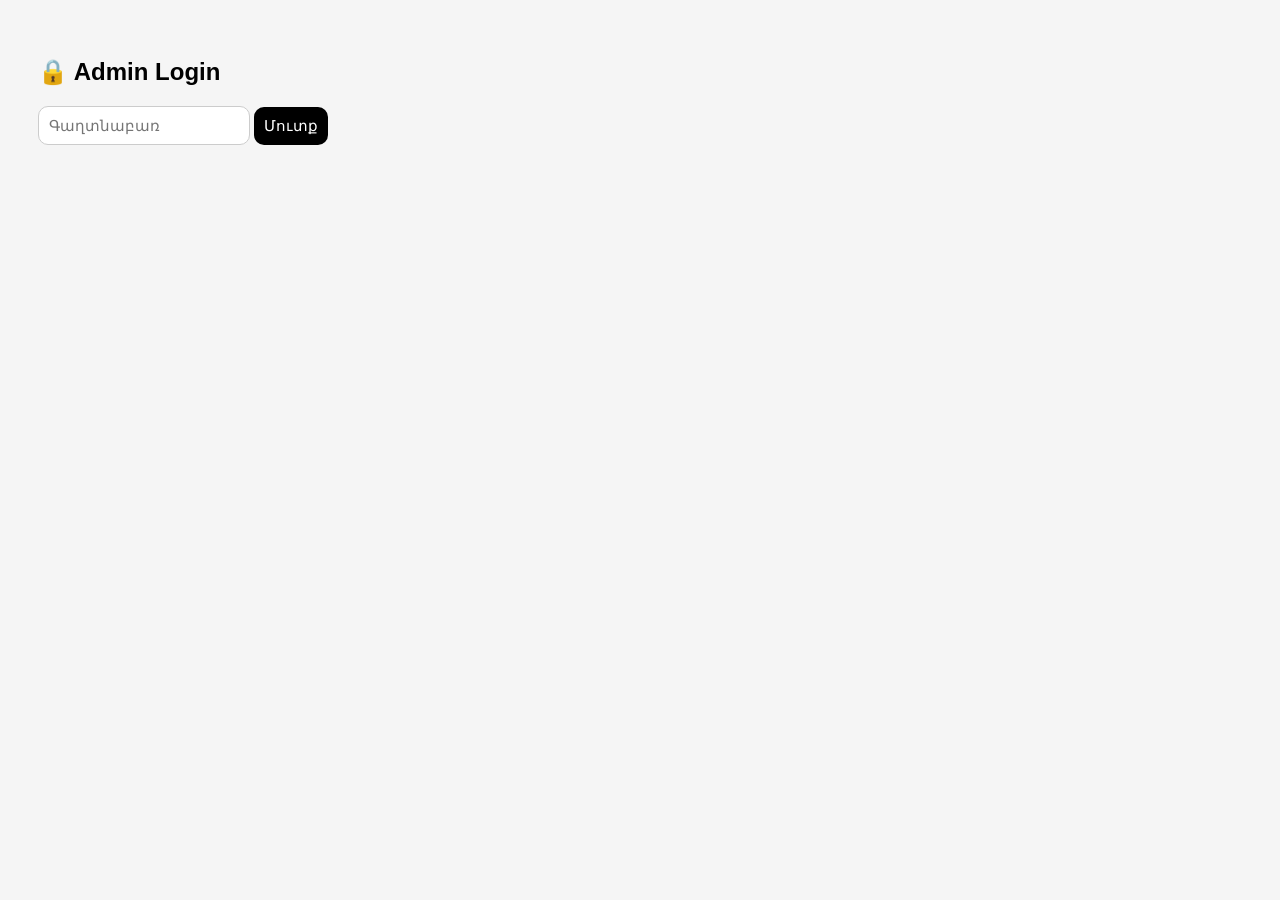
<file: index.html>
<!DOCTYPE html>
<html lang="hy">
<head>
<meta charset="UTF-8"/>
<meta name="viewport" content="width=device-width, initial-scale=1.0"/>
<title>Admin Panel</title>

<style>
body{font-family:Arial;background:#f5f5f5;padding:30px;}
input,select,button{padding:10px;border-radius:10px;border:1px solid #ccc;font-size:15px;}
button{border:none;cursor:pointer;}
#loginBtn,#refreshBtn,#addDateBtn,#addWeekdayBtn{background:black;color:white;margin-bottom:15px;}
table{width:100%;border-collapse:collapse;background:white;border-radius:12px;overflow:hidden;box-shadow:0 0 10px rgba(0,0,0,0.15);}
th,td{padding:12px;border-bottom:1px solid #ddd;text-align:left;}
th{background:black;color:white;}
tr:hover{background:#f0f0f0;}
.deleteBtn{background:rgb(255, 0, 89);color:rgb(245, 242, 242);border-radius:8px;padding:8px 12px;}
#adminPanel{display:none;margin-top:20px;}
#statusMsg{margin-top:10px;font-size:14px;}

.box{
    background:white;
    padding:20px;
    border-radius:15px;
    margin-bottom:20px;
    box-shadow:0 0 10px rgba(0,0,0,0.1);
}

.closed-item{
    display:flex;
    justify-content:space-between;
    align-items:center;
    background:#eee;
    padding:10px;
    border-radius:10px;
    margin-top:10px;
}
.removeBtn{
    background:red;
    color:white;
    padding:7px 12px;
    border-radius:8px;
}
@media (max-width: 800px){

  body{
    padding:15px;
  }

  h2{
    display: block;
    font-size:20px;
  }

  input,select,button{
    width:300px;
    font-size:16px;
    box-sizing:border-box;

  }
  button{
    width: 200px;
    margin-top:10px
  }
  

  table{
    width: auto;
    display:block;
    font-size:10px;
  }
 td{
  padding: 8px;
 }
  th{
    width: auto;
    padding: 5px;
  }

  .box{
    width: 350px;
    padding:15px;
  }
   .deleteBtn{
    width: 60px;
 
   }
  .closed-item{
    flex-direction:column;
    align-items:flex-start;
    gap:10px;
  }

  .removeBtn{
 
    width:100%;
  }
}
</style>
</head>

<body>

<h2>🔒 Admin Login</h2>
<input type="password" id="passwordInput" placeholder="Գաղտնաբառ"/>
<button id="loginBtn">Մուտք</button>
<p id="statusMsg"></p>

<div id="adminPanel">

  <div class="box">
    <h2>📋 Պատվերների ցուցակ</h2>
    <button id="refreshBtn">🔄 Թարմացնել</button>

    <table>
      <thead>
        <tr>
          <th>ID</th>
          <th>Անուն</th>
          <th>Հեռախոս</th>
          <th>Օր</th>
          <th>Ժամ</th>
          <th>Գործողություն</th>
        </tr>
      </thead>
      <tbody id="bookingsBody"></tbody>
    </table>
  </div>

  <div class="box">
    <h2>🚫 Չաշխատանքային օրեր</h2>

    <h3>📌 Փակել կոնկրետ ամսաթիվ</h3>
    <input type="date" id="closedDateInput">
    <button id="addDateBtn">➕ Ավելացնել</button>

    <h3>📌 Փակել շաբաթվա օր</h3>
    <select id="weekdaySelect">
      <option value="0">Կիրակի</option>
      <option value="1">Երկուշաբթի</option>
      <option value="2">Երեքշաբթի</option>
      <option value="3">Չորեքշաբթի</option>
      <option value="4">Հինգշաբթի</option>
      <option value="5">Ուրբաթ</option>
      <option value="6">Շաբաթ</option>
    </select>
    <button id="addWeekdayBtn">➕ Ավելացնել</button>

    <h3>📌 Փակ օրերի ցուցակ</h3>
    <div id="closedList"></div>
  </div>

</div>

<script>
const API_URL="/api";

const passwordInput=document.getElementById("passwordInput");
const loginBtn=document.getElementById("loginBtn");
const statusMsg=document.getElementById("statusMsg");

const adminPanel=document.getElementById("adminPanel");
const refreshBtn=document.getElementById("refreshBtn");
const bookingsBody=document.getElementById("bookingsBody");

const closedDateInput=document.getElementById("closedDateInput");
const addDateBtn=document.getElementById("addDateBtn");

const weekdaySelect=document.getElementById("weekdaySelect");
const addWeekdayBtn=document.getElementById("addWeekdayBtn");

const closedList=document.getElementById("closedList");

let adminPassword="";

const weekdayNames={
  0:"Կիրակի",
  1:"Երկուշաբթի",
  2:"Երեքշաբթի",
  3:"Չորեքշաբթի",
  4:"Հինգշաբթի",
  5:"Ուրբաթ",
  6:"Շաբաթ"
};

loginBtn.onclick=async()=>{
  adminPassword=passwordInput.value.trim();
  if(!adminPassword){
    statusMsg.textContent="❗ Մուտքագրեք գաղտնաբառ";
    return;
  }

  const ok=await loadBookings();
  if(ok){
    adminPanel.style.display="block";
    statusMsg.textContent="✅ Մուտքը հաջող է";
    passwordInput.value="";
    loadClosedDays();
  }
};

refreshBtn.onclick=loadBookings;

async function loadBookings(){
  statusMsg.textContent="Բեռնվում է...";
  try{
    const res=await fetch(`${API_URL}/all-bookings`,{
      method:"POST",
      headers:{"Content-Type":"application/json"},
      body:JSON.stringify({password:adminPassword})
    });

    const data=await res.json();

    if(!res.ok){
      statusMsg.textContent="❌ "+data.message;
      return false;
    }

    bookingsBody.innerHTML="";

    if(!data.length){
      bookingsBody.innerHTML=`<tr><td colspan="6">Պատվերներ չկան</td></tr>`;
      statusMsg.textContent="📭 Պատվերներ չկան";
      return true;
    }

    data.sort((a,b)=>new Date(a.date+" "+a.time)-new Date(b.date+" "+b.time));

    data.forEach(b=>{
      const row=document.createElement("tr");
      row.innerHTML=`
        <td>${b.id}</td>
        <td>${b.name}</td>
        <td>${b.phone}</td>
        <td>${b.date}</td>
        <td>${b.time}</td>
        <td><button class="deleteBtn" onclick="deleteBooking (${b.id})">"🗑 Ջնջել"</button></td>
      `;
      bookingsBody.appendChild(row);
    });

    statusMsg.textContent=`✅ Բեռնվեց (${data.length} պատվեր)`;
    return true;

  }catch(err){
    statusMsg.textContent="❌ Սերվերի սխալ";
    return false;
  }
}

window.deleteBooking = async function(id){
  if(!confirm("Վստա՞հ եք, որ ուզում եք ջնջել պատվերը")) return;

  try{
    const res=await fetch(`${API_URL}/delete-booking`,{
      method:"POST",
      headers:{"Content-Type":"application/json"},
      body:JSON.stringify({password:adminPassword,id})
    });

    const data=await res.json();

    if(!res.ok){
      alert("❌ "+data.message);
      return;
    }

    alert("✅ Պատվերը ջնջվեց");
    loadBookings();

  }catch(err){
    alert("❌ Սերվերի սխալ");
  }
};

// -------- CLOSED DAYS --------

async function loadClosedDays(){
  try{
    const res=await fetch(`${API_URL}/closed-days`);
    const data=await res.json();

    closedList.innerHTML="";

    // weekdays
    data.weekdays.forEach(day=>{
      const div=document.createElement("div");
      div.className="closed-item";
      div.innerHTML=`
        <span>📅 Փակ օր (շաբաթվա օր)՝ <b>${weekdayNames[day]}</b></span>
        <button class="removeBtn" onclick="removeClosedDay('weekday', ${day})">✖</button>
      `;
      closedList.appendChild(div);
    });

    // dates
    data.dates.forEach(date=>{
      const div=document.createElement("div");
      div.className="closed-item";
      div.innerHTML=`
        <span>📅 Փակ օր (ամսաթիվ)՝ <b>${date}</b></span>
        <button class="removeBtn" onclick="removeClosedDay('date', '${date}')">✖</button>
      `;
      closedList.appendChild(div);
    });

    if(!data.weekdays.length && !data.dates.length){
      closedList.innerHTML="<p>վոչ աշխատանքային օր</p>";
    }

  }catch(err){
    closedList.innerHTML="<p>❌ Չհաջողվեց բեռնել փակ օրերը</p>";
  }
}

addDateBtn.onclick = async ()=>{
  const date = closedDateInput.value;
  if(!date){alert("Ընտրեք ամսաթիվ"); return;}

  await fetch(`${API_URL}/add-closed-day`,{
    method:"POST",
    headers:{"Content-Type":"application/json"},
    body:JSON.stringify({password:adminPassword,type:"date",value:date})
  });

  closedDateInput.value="";
  loadClosedDays();
};

addWeekdayBtn.onclick = async ()=>{
  const day = parseInt(weekdaySelect.value);

  await fetch(`${API_URL}/add-closed-day`,{
    method:"POST",
    headers:{"Content-Type":"application/json"},
    body:JSON.stringify({password:adminPassword,type:"weekday",value:day})
  });

  loadClosedDays();
};

window.removeClosedDay = async function(type,value){
  await fetch(`${API_URL}/remove-closed-day`,{
    method:"POST",
    headers:{"Content-Type":"application/json"},
    body:JSON.stringify({password:adminPassword,type,value})
  });

  loadClosedDays();
};

setInterval(()=>{
  if(adminPassword){
    loadBookings();
  }
},30000);

</script>

</body>

</html>
</file>
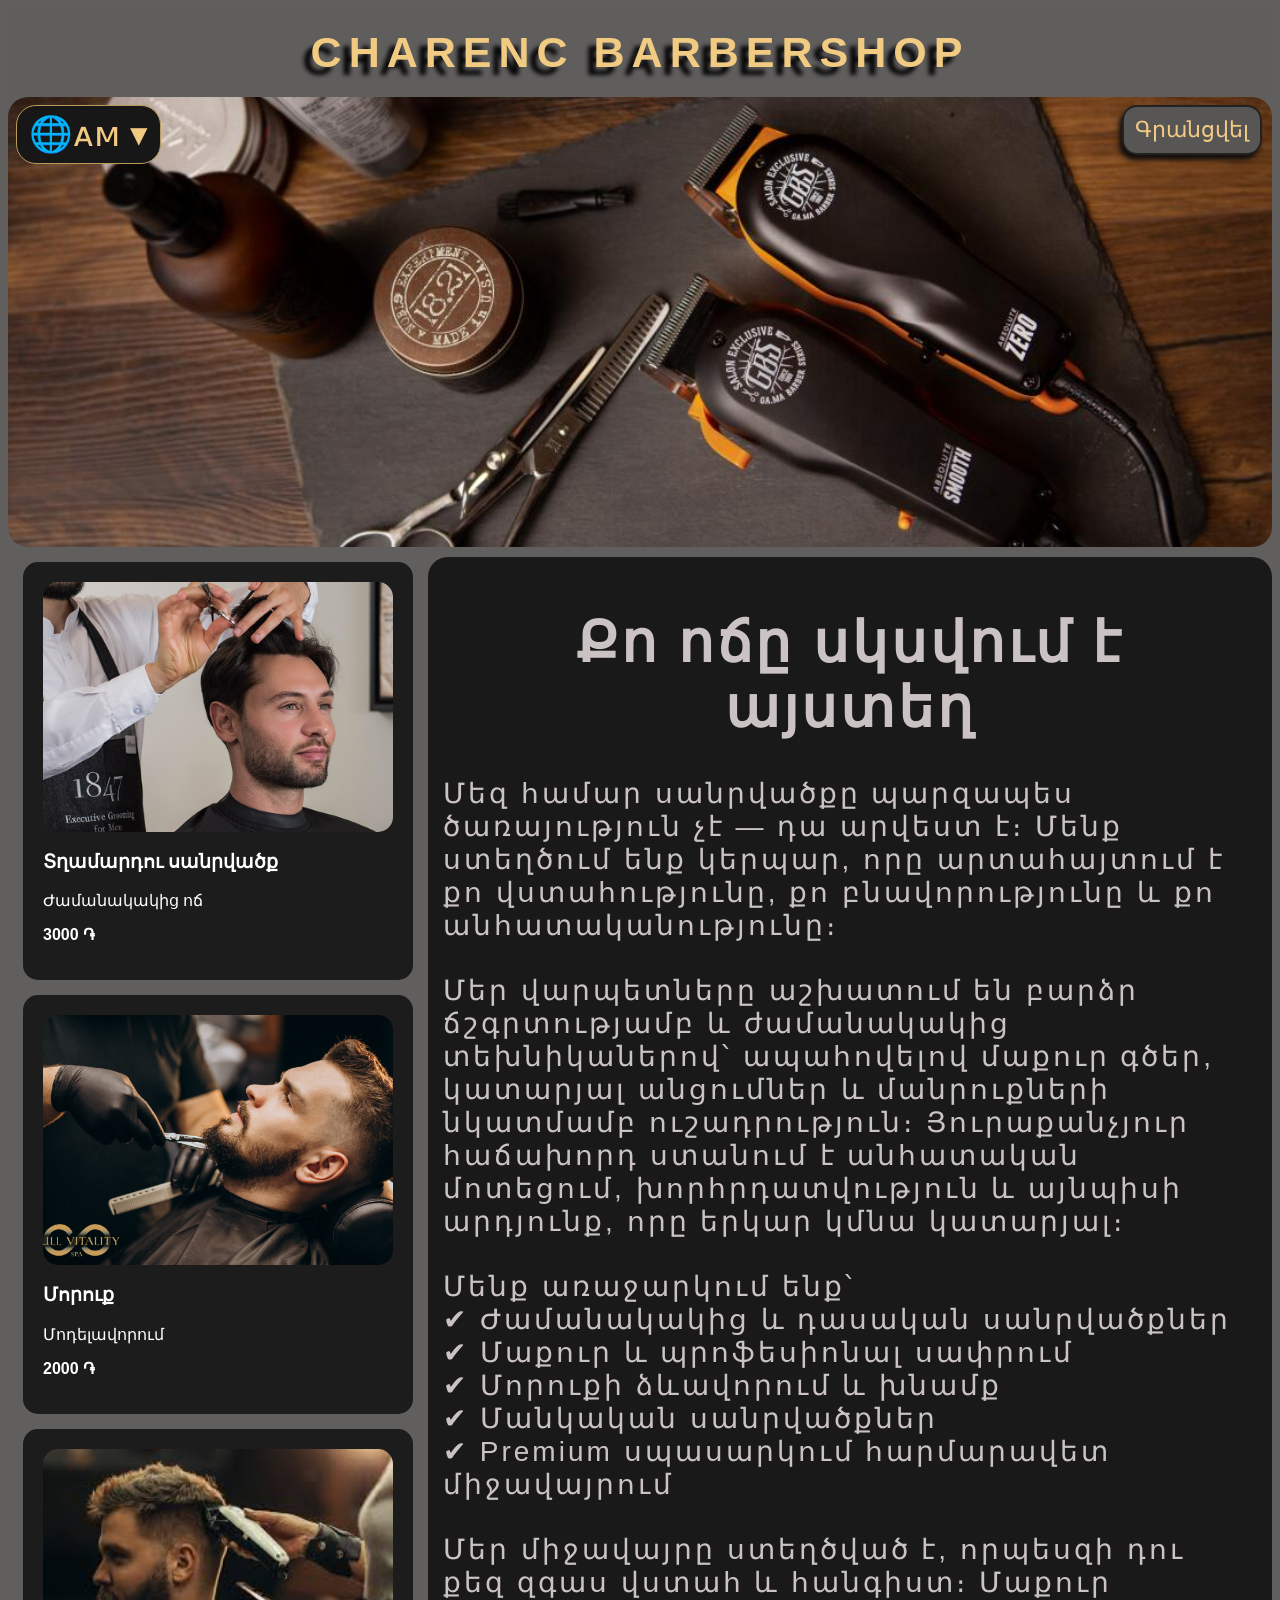
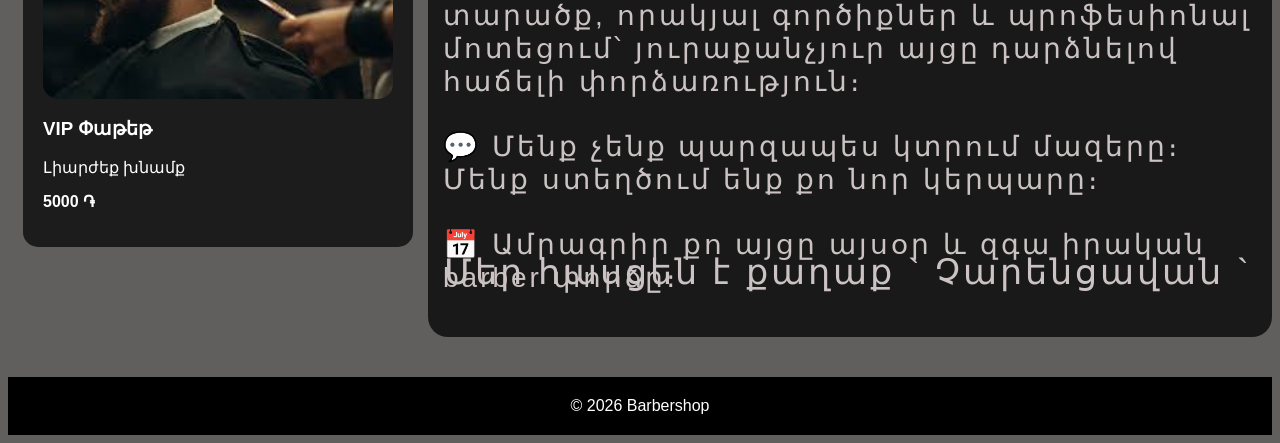
<file: public/index.html>
<!DOCTYPE html>
<html lang="hy">
<head>
<meta charset="UTF-8">
<meta name="viewport" content="width=device-width, initial-scale=1.0">
<title>Barbershop</title>
<link rel="stylesheet" href="tun.css">

</head>

<body>


<header>
    <p class="p" id="p"> CHARENC BARBERSHOP</p>
   
     
  
</header>



<div id="bookingModal">
  <img class="dd" src="public/img/barber.jpeg" alt="">
<label>Անուն</label><input type="text" id="nameInput" placeholder="Անուն"/>
<label>Հեռախոս</label><input type="text" id="phoneInput" placeholder="հեռախոսահամարը՝ 077123456"/>
<label>Օր</label><select id="daySelect"></select>
<label>Ժամ</label><select id="timeSelect"></select>
<div class="modal-buttons">
<button id="confirmBooking">Հաստատել</button>
<button id="closeModal">Փակել</button>
</div>
<p id="statusMsg"></p>
</div>



<div class="hero">

   <details class="language-switch">
  <summary id="languageButton"> Լեզու ▾</summary>
  <div class="language-menu" aria-label="Language">
    <button type="button" onclick="changeLanguage('hy')" data-lang="hy">🌐ᴀᴍ</button>
    <button type="button" onclick="changeLanguage('ru')" data-lang="ru">🌐ʀᴜ</button>
    <button type="button" onclick="changeLanguage('en')" data-lang="en">🌐ᴜꜱ</button>
  </div>
</details><!--📞 +374-77-12-34-56-->

<button id="bookBtn" >Գրանցվել</button>
</div>
<div class="text1">
     <div class="text2">  
        <div class="card">
            <img src="public/img/mens-hair-cut-min.jpg" alt="">
            <h3>Տղամարդու սանրվածք</h3>
            <p>Ժամանակակից ոճ</p>
       <p><strong class="service-price"
   data-amd="3000"
   data-rub="600"
   data-usd="8">3000 ֏</strong></p>
            
        </div>
        
        <div class="card">
            <img src="public/img/Picsart_24-06-06_10-03-38-354-scaled.jpg">
            <h3>Մորուք</h3>
            <p>Մոդելավորում</p>
           <p><strong class="service-price"
   data-amd="2000"
   data-rub="500"
   data-usd="7">2000 ֏</strong></p>
        </div>
        
        <div class="card">
            <img src="public/img/images.jpg">
            <h3>VIP Փաթեթ</h3>
            <p>Լիարժեք խնամք</p>
         <p><strong class="service-price"
   data-amd="5000"
   data-rub="800"
   data-usd="10">5000 ֏</strong></p>
        </div>
     </div>    
        
    <div class="text">
        
           <h1>  Քո ոճը սկսվում է այստեղ</h1>
    <P>
    Մեզ համար սանրվածքը պարզապես ծառայություն չէ — դա արվեստ է։
    Մենք ստեղծում ենք կերպար, որը արտահայտում է քո վստահությունը, քո բնավորությունը և քո անհատականությունը։
    <br>
    Մեր վարպետները աշխատում են բարձր ճշգրտությամբ և ժամանակակից տեխնիկաներով՝ ապահովելով մաքուր գծեր, կատարյալ անցումներ և մանրուքների նկատմամբ ուշադրություն։ Յուրաքանչյուր հաճախորդ ստանում է անհատական մոտեցում, խորհրդատվություն և այնպիսի արդյունք, որը երկար կմնա կատարյալ։
    
    Մենք առաջարկում ենք՝<br>
    ✔ Ժամանակակից և դասական սանրվածքներ<br>
    ✔ Մաքուր և պրոֆեսիոնալ սափրում<br>
    ✔ Մորուքի ձևավորում և խնամք<br>
    ✔ Մանկական սանրվածքներ<br>
    ✔ Premium սպասարկում հարմարավետ միջավայրում<br><br>
    
    Մեր միջավայրը ստեղծված է, որպեսզի դու քեզ զգաս վստահ և հանգիստ։
     Մաքուր տարածք, որակյալ գործիքներ և պրոֆեսիոնալ մոտեցում՝
      յուրաքանչյուր այցը դարձնելով հաճելի փորձառություն։<br><br>
    
    💬 Մենք չենք պարզապես կտրում մազերը։
    Մենք ստեղծում ենք քո նոր կերպարը։<br><br>
    
    📅 Ամրագրիր քո այցը այսօր և զգա իրական barber փորձը։
        </p>
        <div class="hasc">
             Մեր հասցեն է քաղաք ` Չարենցավան `
        </div>
    </div>  
</div> 
<div class="footer">
<footer>
© 2026 Barbershop
</footer>
</div>
<!-- Lightbox -->

<div id="lightbox" onclick="closeImage()">
<img id="lightbox-img">
</div>

<script>

const API_URL = "https://barbershop-9qbq.onrender.com/api";

const bookBtn=document.getElementById("bookBtn");
const modal=document.getElementById("bookingModal");
const closeModal=document.getElementById("closeModal");
const daySelect=document.getElementById("daySelect");
const timeSelect=document.getElementById("timeSelect");
const confirmBooking=document.getElementById("confirmBooking");
const statusMsg=document.getElementById("statusMsg");
const nameInput=document.getElementById("nameInput");
const phoneInput=document.getElementById("phoneInput");

  let closedWeekdays = [];
let closedDates = [];
function showAlert(message, type) {
  statusMsg.textContent = translateDynamicMessage(message);
  statusMsg.className = "alert " + type;
  statusMsg.style.display = "block";

  setTimeout(() => {
    statusMsg.style.display = "none";
  }, 4000);
}
async function loadClosedDays() {
  try {
    const res = await fetch(`${API_URL}/closed-days`);
    const data = await res.json();
    closedWeekdays = data.weekdays || [];
    closedDates = data.dates || [];
  } catch (err) {
    console.error("Closed days error");
  }
}
  
bookBtn.onclick=async()=>{modal.style.display="block";statusMsg.textContent="";loadNextWeekDays();await loadTimesWithAvailability();}
closeModal.onclick=()=>{modal.style.display="none";}
daySelect.onchange=async()=>{await loadTimesWithAvailability();}

async function loadNextWeekDays(){
  await loadClosedDays();

  daySelect.innerHTML="";
  const today=new Date();

  for(let i=0;i<=6;i++){
    let d=new Date();
    d.setDate(today.getDate()+i);

    let value=d.toISOString().split("T")[0];
    let weekday=d.getDay(); // 0-6
    let locale = currentLang === "ru" ? "ru-RU" : currentLang === "en" ? "en-US" : "hy-AM";
    let label=d.toLocaleDateString(locale,{weekday:"long",year:"numeric",month:"long",day:"numeric"});

    let option=document.createElement("option");
    option.value=value;
    option.textContent=label;

    if(closedWeekdays.includes(String(weekday)) || closedDates.includes(value)){
      option.disabled=true;
      option.textContent += " (" + translations[currentLang].closedDay + ")";
    }

    daySelect.appendChild(option);
  }
}

function generateAllSlots(){let slots=[],startHour=10,endHour=23;for(let h=startHour;h<endHour;h++){for(let m=0;m<60;m+=30){slots.push(`${String(h).padStart(2,"0")}:${String(m).padStart(2,"0")}`);}}return slots;}

async function loadTimesWithAvailability(){
timeSelect.innerHTML="";
const selectedDate=daySelect.value;
const allSlots=generateAllSlots();
try{const res=await fetch(`${API_URL}/bookings?date=${selectedDate}`);const bookedTimes=await res.json();
allSlots.forEach(slot=>{const option=document.createElement("option");option.value=slot;if(bookedTimes.includes(slot)){option.textContent=`${slot} (${translations[currentLang].booked})`;option.disabled=true;}else{option.textContent=slot;}timeSelect.appendChild(option);});
 }catch(err){showAlert("❌ Սերվերի խնդիր", "error");}
}

confirmBooking.onclick = async () => {
  const name = nameInput.value.trim();
  const phone = phoneInput.value.trim();
  const date = daySelect.value;
  const time = timeSelect.value;

  if (!name || !phone) {
    showAlert("❌ Լրացրեք բոլոր դաշտերը", "error");
    return;
  }

  showAlert("⏳ Ուղարկվում է...", "success");

  try {
    const res = await fetch(`${API_URL}/book`, {
      method: "POST",
      headers: { "Content-Type": "application/json" },
      body: JSON.stringify({ name, phone, date, time })
    });

    const data = await res.json();

    if (res.ok) {
      statusMsg.textContent = "✅ " + translations[currentLang].bookingSuccess;
      await loadTimesWithAvailability();
    } else {
      showAlert("❌ " + data.message, "error");
    }

  } catch (err) {
    showAlert("❌ Սերվերի խնդիր", "error");
  }
};
</script>



<script>
let currentLang = "hy";
const translations = {
  hy: {
    book:"Գրանցվել", name:"Անուն", phone:"Հեռախոս", phonePlaceholder:"հեռախոսահամարը՝ 077123456",
    day:"Օր", time:"Ժամ", confirm:"Հաստատել", close:"Փակել",
    title:"Քո ոճը սկսվում է այստեղ",
    paragraph:`Մեզ համար սանրվածքը պարզապես ծառայություն չէ — դա արվեստ է։
Մենք ստեղծում ենք կերպար, որը արտահայտում է քո վստահությունը, քո բնավորությունը և քո անհատականությունը։
<br><br>Մեր վարպետները աշխատում են բարձր ճշգրտությամբ և ժամանակակից տեխնիկաներով՝ ապահովելով մաքուր գծեր, կատարյալ անցումներ և մանրուքների նկատմամբ ուշադրություն։ Յուրաքանչյուր հաճախորդ ստանում է անհատական մոտեցում, խորհրդատվություն և այնպիսի արդյունք, որը երկար կմնա կատարյալ։
<br><br>Մենք առաջարկում ենք՝<br>✔ Ժամանակակից և դասական սանրվածքներ<br>✔ Մաքուր և պրոֆեսիոնալ սափրում<br>✔ Մորուքի ձևավորում և խնամք<br>✔ Մանկական սանրվածքներ<br>✔ Premium սպասարկում հարմարավետ միջավայրում<br><br>Մեր միջավայրը ստեղծված է, որպեսզի դու քեզ զգաս վստահ և հանգիստ։ Մաքուր տարածք, որակյալ գործիքներ և պրոֆեսիոնալ մոտեցում՝ յուրաքանչյուր այցը դարձնելով հաճելի փորձառություն։
<br><br>💬 Մենք չենք պարզապես կտրում մազերը։ Մենք ստեղծում ենք քո նոր կերպարը։
<br><br>📅 Ամրագրիր քո այցը այսօր և զգա իրական barber փորձը։`,
    services:["Տղամարդու սանրվածք","Մորուք","VIP Փաթեթ"],
    descriptions:["Ժամանակակից ոճ","Մոդելավորում","Լիարժեք խնամք"],
    address:"Մեր հասցեն է քաղաք ` Չարենցավան `", closedDay:"Ոչ աշխատանքային", booked:"զբաղված է",
    bookingSuccess:"Պատվերը հաջողությամբ ընդունվեց", required:"Լրացրեք բոլոր դաշտերը",
    sending:"Ուղարկվում է...", serverError:"Սերվերի խնդիր"
  },
  ru: {
    book:"Записаться", name:"Имя", phone:"Телефон", phonePlaceholder:"номер телефона: 077123456",
    day:"Дата", time:"Время", confirm:"Подтвердить", close:"Закрыть",
    title:"Твой стиль начинается здесь",
    paragraph:`Для нас стрижка — это не просто услуга, а искусство. Мы создаём образ, который отражает твою уверенность, характер и индивидуальность.
<br><br>Наши мастера работают с высокой точностью и используют современные техники, обеспечивая чистые линии, идеальные переходы и внимание к деталям. Каждый клиент получает индивидуальный подход, консультацию и результат, который долго остаётся безупречным.
<br><br>Мы предлагаем:<br>✔ Современные и классические стрижки<br>✔ Чистое и профессиональное бритьё<br>✔ Моделирование и уход за бородой<br>✔ Детские стрижки<br>✔ Премиальное обслуживание в комфортной обстановке
<br><br>Наша атмосфера создана для того, чтобы ты чувствовал себя уверенно и спокойно. Чистое пространство, качественные инструменты и профессиональный подход превращают каждый визит в приятный опыт.
<br><br>💬 Мы не просто стрижём волосы. Мы создаём твой новый образ.
<br><br>📅 Запишись сегодня и почувствуй настоящий barber-сервис!`,
    services:["Мужская стрижка","Борода","VIP-пакет"],
    descriptions:["Современный стиль","Моделирование бороды","Комплексный уход"],
    address:"Наш адрес: город Чаренцаван", closedDay:"нерабочий день", booked:"занято",
    bookingSuccess:"Запись успешно оформлена", required:"Заполните все поля",
    sending:"Отправка...", serverError:"Проблема с сервером"
  },
  en: {
    book:"Book now", name:"Name", phone:"Phone", phonePlaceholder:"phone number: 077123456",
    day:"Date", time:"Time", confirm:"Confirm", close:"Close",
    title:"Your style starts here",
    paragraph:`For us, a haircut is more than a service — it is an art. We create a look that reflects your confidence, character, and individuality.
<br><br>Our barbers work with precision and modern techniques, creating clean lines, seamless fades, and attention to every detail. Each client receives personal attention, advice, and a result that stays looking great.
<br><br>We offer:<br>✔ Modern and classic haircuts<br>✔ Clean, professional shaving<br>✔ Beard styling and care<br>✔ Children's haircuts<br>✔ Premium service in a comfortable setting
<br><br>Our space is designed to help you feel confident and relaxed. A clean environment, quality tools, and a professional approach make every visit enjoyable.
<br><br>💬 We don't just cut hair. We create your new look.
<br><br>📅 Book your visit today and experience a true barber service!`,
    services:["Men's haircut","Beard","VIP Package "],
    descriptions:["Modern style","Beard styling","Complete grooming",],
    address:"Our address: Charentsavan", closedDay:"non-working day", booked:"booked",
    bookingSuccess:"Your booking was successful", required:"Please fill in all fields",
    sending:"Sending...", serverError:"Server problem"
  }
};
function changeCurrency(lang) {
  const currency = {
    hy: { rate: "amd", symbol: "֏" },
    ru: { rate: "rub", symbol: "₽" },
    en: { rate: "usd", symbol: "$" }
  };

  document.querySelectorAll(".service-price").forEach(price => {
    const amount = price.dataset[currency[lang].rate];
    price.textContent = amount + " " + currency[lang].symbol;
  });
}

function translateDynamicMessage(message) {
  if (currentLang === "hy") return message;
  const t = translations[currentLang];
  const map = {
    "❌ Լրացրեք բոլոր դաշտերը":"❌ " + t.required,
    "⏳ Ուղարկվում է...":"⏳ " + t.sending,
    "❌ Սերվերի խնդիր":"❌ " + t.serverError,
    "Բոլոր դաշտերը պարտադիր են":t.required,
    "Այս օրը փակ է":t.closedDay,
    "Ժամը արդեն զբաղված է":t.booked
  };
  for (const [hy, translated] of Object.entries(map)) {
    if (message.includes(hy)) message = message.replace(hy, translated);
  }
  return message;
}

function changeLanguage(lang) {
  if (!translations[lang]) return;
 currentLang = lang;
const t = translations[lang];

changeCurrency(lang);
  document.getElementById("bookBtn").textContent = t.book;
  document.getElementById("confirmBooking").textContent = t.confirm;
  document.getElementById("closeModal").textContent = t.close;
  const labels = document.querySelectorAll("#bookingModal label");
  [t.name, t.phone, t.day, t.time].forEach((text, i) => { if (labels[i]) labels[i].textContent = text; });
  document.getElementById("nameInput").placeholder = t.name;
  document.getElementById("phoneInput").placeholder = t.phonePlaceholder;
  document.querySelector(".text h1").textContent = t.title;
  document.querySelector(".text p").innerHTML = t.paragraph;
  document.querySelectorAll(".text2 .card").forEach((card, i) => {
    if (t.services[i]) card.querySelector("h3").textContent = t.services[i];
    const p = card.querySelectorAll("p");
    if (p[0] && t.descriptions[i]) p[0].textContent = t.descriptions[i];
  });
  document.querySelector(".hasc").textContent = t.address;
  const languageNames = { hy: "🌐ᴀᴍ", ru: "🌐ʀᴜ", en: "🌐 ᴜꜱ" };
  document.getElementById("languageButton").textContent = languageNames[lang] + " ▾";
  document.querySelectorAll(".language-menu button").forEach(button => {
    button.classList.toggle("active", button.dataset.lang === lang);
  });
  document.querySelector(".language-switch").open = false;
  if (daySelect.options.length) loadNextWeekDays().then(loadTimesWithAvailability);
}
changeLanguage("hy");
</script>

</body>

</html>
</file>
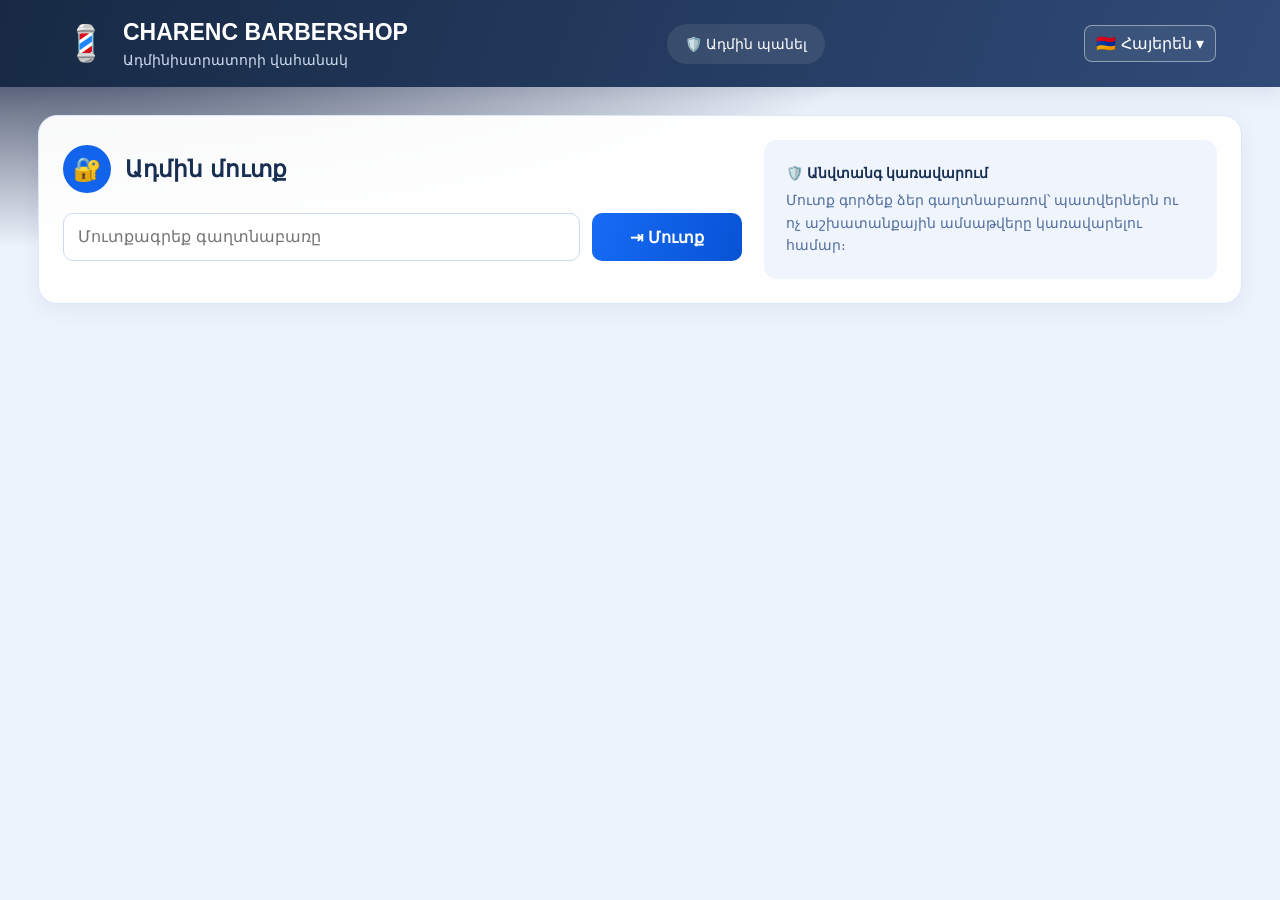
<file: public/admin.html>
<!DOCTYPE html>
<html lang="hy">
<head>
<meta charset="UTF-8">
<meta name="viewport" content="width=device-width, initial-scale=1.0">
<title>CHARENC BARBERSHOP | Admin</title>

<style>
:root {
  --navy: #1d3155;
  --blue: #1264ed;
  --bg: #edf3fc;
  --text: #182e52;
  --muted: #8293b0;
  --red: #f33153;
  --green: #079b78;
}

* { box-sizing: border-box; }
.language-switch { position:relative; display:inline-block; z-index:1000; }
.language-switch summary { list-style:none; cursor:pointer; padding:8px 11px; border:1px solid #ffffff70; border-radius:8px; background:#ffffff12; color:white; font:inherit; white-space:nowrap; }
.language-switch summary::-webkit-details-marker { display:none; }
.language-menu { position:absolute; right:0; top:calc(100% + 4px); min-width:145px; display:flex; flex-direction:column; gap:4px; padding:6px; background:#1d3155; border:1px solid #ffffff70; border-radius:8px; box-shadow:0 6px 18px #0005; }
.language-menu button { cursor:pointer; text-align:left; padding:8px 9px; border:0; border-radius:6px; background:transparent; color:white; font:inherit; white-space:nowrap; }
.language-menu button:hover, .language-menu button.active { background:#fff; color:#1d3155; }

body {
  margin: 0;
  font-family: Arial, sans-serif;
  color: var(--text);
 background: radial-gradient(ellipse at top left,#121c3a 0%,transparent 50%),var(--bg);
 background-repeat: no-repeat;
}

button,input,select { font: inherit; }
button { cursor: pointer; transition: .2s; }
button:hover { filter: brightness(.94); transform: translateY(-1px); }

.topbar {
  background: linear-gradient(110deg,#172944,#304b78);
  color: white;
  padding: 19px 5%;
  display: flex;
  justify-content: space-between;
  align-items: center;
  gap: 15px;
  flex-wrap: wrap;
  box-shadow: 0 5px 20px #1b31531c;
}

.brand { display: flex; align-items: center; gap: 15px; }
.logo { font-size: 35px; }
.brand h1 { font-size: 23px; margin: 0 0 6px; }
.brand p { margin: 0; color: #d1ddf0; font-size: 14px; }

.admin-label {
  background: #ffffff17;
  padding: 12px 18px;
  border-radius: 30px;
  font-size: 14px;
}

.container { width: min(1400px,94%); margin: 28px auto 45px; }

.card {
  background: rgba(255,255,255,.96);
  border: 1px solid #dce7f7;
  border-radius: 19px;
  padding: 24px;
  margin-bottom: 20px;
  box-shadow: 0 5px 22px #203d6810;
}

.section-title {
  display: flex;
  align-items: center;
  gap: 14px;
  margin: 0 0 20px;
  font-size: 23px;
}

.title-icon {
  width: 48px;
  height: 48px;
  display: grid;
  place-items: center;
  flex-shrink: 0;
  border-radius: 50%;
  color: white;
  background: var(--blue);
  font-size: 23px;
}

.login-layout {
  display: grid;
  grid-template-columns: 1.5fr 1fr;
  gap: 22px;
  align-items: center;
}

.login-fields { display: flex; gap: 12px; flex-wrap: wrap; }

input {
  width: 100%;
  min-width: 0;
  padding: 14px;
  border: 1px solid #ccdaef;
  background: white;
  color: var(--text);
  border-radius: 10px;
  outline: none;
}

input:focus {
  border-color: var(--blue);
  box-shadow: 0 0 0 3px #1264ed15;
}

.login-fields input { flex: 1; }

.primary,.green-btn,.danger-btn {
  color: white;
  border: 0;
  padding: 13px 19px;
  border-radius: 10px;
  font-weight: bold;
}

.primary { background: linear-gradient(110deg,#176bf5,#0753d5); }
.login-fields .primary { min-width: 150px; }

.info {
  background: #f0f5fd;
  padding: 22px;
  border-radius: 13px;
  color: #526e9d;
  line-height: 1.6;
  font-size: 14px;
}

.info strong { display: block; margin-bottom: 5px; color: var(--text); }

.status { margin: 12px 0 0; font-size: 14px; overflow-wrap: anywhere; }

.toolbar {
  display: flex;
  justify-content: space-between;
  align-items: center;
  gap: 15px;
  flex-wrap: wrap;
}

.toolbar .section-title { margin-bottom: 0; }
.refresh { display: flex; gap: 8px; align-items: center; }

.table-wrap {
  overflow-x: auto;
  margin-top: 15px;
  border: 1px solid #dbe6f6;
  border-radius: 13px;
}

table {
  width: 100%;
  min-width: 720px;
  border-collapse: collapse;
  background: white;
}

th {
  color: white;
  background: linear-gradient(110deg,#1d3155,#304a75);
  text-align: left;
  font-size: 14px;
  white-space: nowrap;
}

th,td { padding: 15px 13px; border-bottom: 1px solid #e7edf7; }
td { font-size: 14px; }
tbody tr:nth-child(even) { background: #f5f8fd; }
tbody tr:hover { background: #eaf2ff; }

.danger-btn {
  background: var(--red);
  padding: 9px 14px;
  white-space: nowrap;
}

.closed-grid {
  display: grid;
  grid-template-columns: 1fr 1.2fr;
  gap: 20px;
  align-items: stretch;
}

.sub-card { padding: 20px; border-radius: 15px; min-width: 0; }
.date-card { background: #eff9f7; }
.list-card { background: #f5f8fd; border: 1px solid #e0e9f7; }

.sub-title {
  font-size: 17px;
  display: flex;
  align-items: center;
  gap: 10px;
  margin: 0 0 20px;
}

.sub-title span { font-size: 23px; }
.sub-card input { margin-bottom: 12px; }

.green-btn {
  width: 100%;
  margin-top: 3px;
  padding: 14px;
  background: linear-gradient(110deg,#079b78,#08ad83);
}

.closed-item {
  display: flex;
  align-items: center;
  justify-content: space-between;
  gap: 10px;
  background: white;
  border: 1px solid #e3eaf5;
  padding: 12px;
  margin-top: 9px;
  border-radius: 11px;
}

.closed-item strong {
  display: block;
  font-size: 14px;
  overflow-wrap: anywhere;
}

.empty {
  padding: 20px 5px;
  text-align: center;
  color: var(--muted);
  font-size: 14px;
}

#adminPanel { display: none; }

@media (max-width:950px) {
  .login-layout { grid-template-columns: 1fr; }
  .closed-grid { grid-template-columns: 1fr; }
}

@media (max-width:600px) {
  .topbar { padding: 16px 5%; }
  .brand h1 { font-size: 18px; }
  .logo { font-size: 29px; }
  .admin-label { font-size: 12px; padding: 9px 12px; }
  .container { width: 94%; margin-top: 17px; }
  .card { padding: 16px; border-radius: 15px; }
  .section-title { font-size: 19px; gap: 10px; }
  .title-icon { width: 42px; height: 42px; font-size: 20px; }
  .login-fields { flex-direction: column; }
  .login-fields .primary { width: 100%; }
  .toolbar { align-items: flex-start; }
  .refresh,.refresh button { width: 100%; }
  .sub-card { padding: 15px; }
  th,td { padding: 11px 9px; }
}
</style>
</head>

<body>

<header class="topbar">
  <div class="brand">
    <div class="logo">💈</div>
    <div>
      <h1>CHARENC BARBERSHOP</h1>
      <p>Ադմինիստրատորի վահանակ</p>
    </div>
  </div>
  <div class="admin-label">🛡️ Ադմին պանել</div>
  <details class="language-switch">
    <summary id="adminLanguageButton">🌐 Լեզու ▾</summary>
    <div class="language-menu" aria-label="Language">
      <button type="button" onclick="changeAdminLanguage('hy')" data-lang="hy">🇦🇲 Հայերեն</button>
      <button type="button" onclick="changeAdminLanguage('ru')" data-lang="ru">🇷🇺 Русский</button>
      <button type="button" onclick="changeAdminLanguage('en')" data-lang="en">🇬🇧 English</button>
    </div>
  </details>
</header>

<main class="container">

  <section class="card">
    <div class="login-layout">
      <div>
        <h2 class="section-title">
          <span class="title-icon">🔐</span>
          Ադմին մուտք
        </h2>

        <div class="login-fields">
          <input type="password" id="passwordInput"
                 placeholder="Մուտքագրեք գաղտնաբառը"
                 autocomplete="current-password">
          <button class="primary" id="loginBtn">⇥ Մուտք</button>
        </div>
        <p class="status" id="statusMsg" aria-live="polite"></p>
      </div>

      <div class="info">
        <strong>🛡️ Անվտանգ կառավարում</strong>
        Մուտք գործեք ձեր գաղտնաբառով՝ պատվերներն ու ոչ աշխատանքային
        ամսաթվերը կառավարելու համար։
      </div>
    </div>
  </section>

  <div id="adminPanel">

    <section class="card">
      <div class="toolbar">
        <h2 class="section-title">
          <span class="title-icon">▦</span>
          Պատվերների ցուցակ
        </h2>
        <div class="refresh">
          <button class="primary" id="refreshBtn">⟳ Թարմացնել</button>
        </div>
      </div>

      <div class="table-wrap">
        <table>
          <thead>
            <tr>
              <th>ID</th>
              <th>👤 Անուն</th>
              <th>☎ Հեռախոս</th>
              <th>▦ Օր</th>
              <th>◷ Ժամ</th>
              <th>Գործողություն</th>
            </tr>
          </thead>
          <tbody id="bookingsBody">
            <tr><td colspan="6" class="empty">Մուտք գործեք՝ պատվերները տեսնելու համար։</td></tr>
          </tbody>
        </table>
      </div>
      <p class="status" id="bookingStatus" aria-live="polite"></p>
    </section>

    <section class="card">
      <h2 class="section-title">
        <span class="title-icon" style="background:#f33153">⊘</span>
        Ոչ աշխատանքային օրեր
      </h2>

      <div class="closed-grid">

        <div class="sub-card date-card">
          <h3 class="sub-title"><span>🗓️</span> Փակել կոնկրետ ամսաթիվ</h3>
          <input type="date" id="closedDateInput">
          <button class="green-btn" id="addDateBtn">＋ Ավելացնել</button>
        </div>

        <div class="sub-card list-card">
          <h3 class="sub-title"><span>☷</span> Փակ օրերի ցուցակ</h3>
          <div id="closedList">
            <div class="empty">Փակ օրերի ցուցակը կցուցադրվի այստեղ։</div>
          </div>
        </div>

      </div>
      <p class="status" id="closedStatus" aria-live="polite"></p>
    </section>

  </div>
</main>

<script>
const API_URL = "/api";

const passwordInput = document.getElementById("passwordInput");
const loginBtn = document.getElementById("loginBtn");
const statusMsg = document.getElementById("statusMsg");
const adminPanel = document.getElementById("adminPanel");
const refreshBtn = document.getElementById("refreshBtn");
const bookingsBody = document.getElementById("bookingsBody");
const bookingStatus = document.getElementById("bookingStatus");
const closedDateInput = document.getElementById("closedDateInput");
const addDateBtn = document.getElementById("addDateBtn");
const closedList = document.getElementById("closedList");
const closedStatus = document.getElementById("closedStatus");

let adminPassword = "";

function showMessage(element, message, error = false) {
  element.textContent = translateAdminMessage(message);
  element.style.color = error ? "#f33153" : "#079b78";
}

async function readResponse(res) {
  const data = await res.json();
  if (!res.ok) {
    throw new Error(data.message || "Սերվերի սխալ");
  }
  return data;
}

loginBtn.onclick = async () => {
  adminPassword = passwordInput.value.trim();

  if (!adminPassword) {
    showMessage(statusMsg, "❗ Մուտքագրեք գաղտնաբառը։", true);
    return;
  }

  loginBtn.disabled = true;
  showMessage(statusMsg, "Բեռնվում է...");

  try {
    const ok = await loadBookings();

    if (ok) {
      adminPanel.style.display = "block";
      passwordInput.value = "";
      showMessage(statusMsg, "✅ Մուտքը հաջող է։");
      await loadClosedDays();
    }
  } catch (err) {
    showMessage(statusMsg, "❌ " + err.message, true);
  } finally {
    loginBtn.disabled = false;
  }
};

passwordInput.addEventListener("keydown", event => {
  if (event.key === "Enter") loginBtn.click();
});

refreshBtn.onclick = loadBookings;

async function loadBookings() {
  showMessage(bookingStatus, "Պատվերները բեռնվում են...");

  try {
    const res = await fetch(`${API_URL}/all-bookings`, {
      method: "POST",
      headers: { "Content-Type": "application/json" },
      body: JSON.stringify({ password: adminPassword })
    });

    const data = await readResponse(res);

    if (!Array.isArray(data)) {
      throw new Error("Սերվերը վերադարձրել է սխալ տվյալներ։");
    }

    bookingsBody.replaceChildren();

    if (data.length === 0) {
      const row = bookingsBody.insertRow();
      const cell = row.insertCell();
      cell.colSpan = 6;
      cell.className = "empty";
      cell.textContent = translateAdminMessage("Պատվերներ չկան։");
      showMessage(bookingStatus, "📭 Պատվերներ չկան։");
      return true;
    }

    data.sort((a, b) =>
      new Date(a.date + "T" + a.time) -
      new Date(b.date + "T" + b.time)
    );

    data.forEach(booking => {
      const row = bookingsBody.insertRow();

      [booking.id, booking.name, booking.phone,
       booking.date, booking.time].forEach(value => {
        const cell = row.insertCell();
        cell.textContent = value ?? "";
      });

      const actionCell = row.insertCell();
      const deleteButton = document.createElement("button");

      deleteButton.className = "danger-btn";
      deleteButton.textContent = translateAdminMessage("🗑 Ջնջել");
      deleteButton.onclick = () => deleteBooking(booking.id);

      actionCell.appendChild(deleteButton);
    });

    showMessage(bookingStatus, `✅ Բեռնվեց՝ ${data.length} պատվեր։`);
    return true;

  } catch (err) {
    showMessage(bookingStatus, "❌ " + err.message, true);
    showMessage(statusMsg, "❌ Մուտքը չհաջողվեց։ Ստուգեք գաղտնաբառը կամ սերվերը։", true);
    return false;
  }
}

async function deleteBooking(id) {
  if (!confirm(translateAdminMessage("Վստա՞հ եք, որ ցանկանում եք ջնջել պատվերը։"))) return;

  try {
    const res = await fetch(`${API_URL}/delete-booking`, {
      method: "POST",
      headers: { "Content-Type": "application/json" },
      body: JSON.stringify({ password: adminPassword, id })
    });

    await readResponse(res);
    showMessage(bookingStatus, "✅ Պատվերը ջնջվեց։");
    await loadBookings();

  } catch (err) {
    showMessage(bookingStatus, "❌ " + err.message, true);
  }
}

async function loadClosedDays() {
  try {
    const res = await fetch(`${API_URL}/closed-days`);
    const data = await readResponse(res);

    closedList.replaceChildren();

    // Ցուցադրում ենք միայն կոնկրետ ամսաթվերը։
    const dates = Array.isArray(data.dates) ? data.dates : [];

    if (dates.length === 0) {
      const empty = document.createElement("div");
      empty.className = "empty";
      empty.textContent = translateAdminMessage("Փակ ամսաթվեր չկան։");
      closedList.appendChild(empty);
      showMessage(closedStatus, "");
      return;
    }

    dates.forEach(date => {
      const item = document.createElement("div");
      item.className = "closed-item";

      const label = document.createElement("strong");
      label.textContent = "📅 " + date;

      const button = document.createElement("button");
      button.className = "danger-btn";
      button.textContent = translateAdminMessage("🗑 Ջնջել");
      button.onclick = () => removeClosedDay(date);

      item.append(label, button);
      closedList.appendChild(item);
    });

    showMessage(closedStatus, `Ցուցակում կա ${dates.length} փակ ամսաթիվ։`);

  } catch (err) {
    showMessage(closedStatus, "❌ " + err.message, true);
  }
}

addDateBtn.onclick = async () => {
  const date = closedDateInput.value;

  if (!date) {
    alert(translateAdminMessage("Ընտրեք ամսաթիվ։"));
    return;
  }

  addDateBtn.disabled = true;

  try {
    const res = await fetch(`${API_URL}/add-closed-day`, {
      method: "POST",
      headers: { "Content-Type": "application/json" },
      body: JSON.stringify({
        password: adminPassword,
        type: "date",
        value: date
      })
    });

    await readResponse(res);

    closedDateInput.value = "";
    await loadClosedDays();
    alert(translateAdminMessage("✅ Ոչ աշխատանքային ամսաթիվը ավելացվեց։"));

  } catch (err) {
    alert(translateAdminMessage("❌ " + err.message));
  } finally {
    addDateBtn.disabled = false;
  }
};

async function removeClosedDay(date) {
  if (!confirm(translateAdminMessage(`Հեռացնե՞լ ${date} փակ ամսաթիվը։`))) return;

  try {
    const res = await fetch(`${API_URL}/remove-closed-day`, {
      method: "POST",
      headers: { "Content-Type": "application/json" },
      body: JSON.stringify({
        password: adminPassword,
        type: "date",
        value: date
      })
    });

    await readResponse(res);
    await loadClosedDays();

  } catch (err) {
    showMessage(closedStatus, "❌ " + err.message, true);
  }
}

setInterval(() => {
  if (adminPassword && adminPanel.style.display === "block") {
    loadBookings();
  }
}, 30000);
</script>


<script>
let adminLanguage = localStorage.getItem("adminLanguage") || "hy";
const adminTranslations = {
  hy: {
    subtitle:"Ադմինիստրատորի վահանակ", adminLabel:"🛡️ Ադմին պանել", loginTitle:"Ադմին մուտք",
    password:"Մուտքագրեք գաղտնաբառը", login:"⇥ Մուտք", security:"🛡️ Անվտանգ կառավարում",
    securityText:"Մուտք գործեք ձեր գաղտնաբառով՝ պատվերներն ու ոչ աշխատանքային ամսաթվերը կառավարելու համար։",
    orders:"Պատվերների ցուցակ", refresh:"⟳ Թարմացնել", name:"👤 Անուն", phone:"☎ Հեռախոս",
    day:"▦ Օր", time:"◷ Ժամ", action:"Գործողություն", closedDays:"Ոչ աշխատանքային օրեր",
    closeDate:" Փակել կոնկրետ ամսաթիվ", add:"＋ Ավելացնել", closedList:" Փակ օրերի ցուցակ",
    loginRequired:"Մուտք գործեք՝ պատվերները տեսնելու համար։", noOrders:"Պատվերներ չկան։",
    noClosed:"Փակ ամսաթվեր չկան։", closedPlaceholder:"Փակ օրերի ցուցակը կցուցադրվի այստեղ։",
    delete:"🗑 Ջնջել", chooseDate:"Ընտրեք ամսաթիվ։", added:"✅ Ոչ աշխատանքային ամսաթիվը ավելացվեց։",
    confirmDelete:"Վստա՞հ եք, որ ցանկանում եք ջնջել պատվերը։",
    loading:"Բեռնվում է...", loaded:"Պատվերները բեռնվում են...", loginSuccess:"✅ Մուտքը հաջող է։",
    loginError:"❌ Մուտքը չհաջողվեց։ Ստուգեք գաղտնաբառը կամ սերվերը։",
    wrongPassword:"Սխալ գաղտնաբառ", serverError:"Սերվերի սխալ",
    badData:"Սերվերը վերադարձրել է սխալ տվյալներ։", count:"Ցուցակում կա", closedCount:"փակ ամսաթիվ։",
    bookingDeleted:"✅ Պատվերը ջնջվեց։", addedSuccess:"Ավելացվեց", removeDate:"Հեռացնե՞լ",
    closedDate:"փակ ամսաթիվը։", bookingLoading:"Պատվերները բեռնվում են...",
    noBookings:"📭 Պատվերներ չկան։", listEmpty:"Փակ օրերի ցուցակը կցուցադրվի այստեղ։"
  },
  ru: {
    subtitle:"Панель администратора", adminLabel:"🛡️ Панель администратора", loginTitle:"Вход администратора",
    password:"Введите пароль", login:"⇥ Войти", security:"🛡️ Безопасное управление",
    securityText:"Войдите с паролем, чтобы управлять записями и нерабочими датами.",
    orders:"Список записей", refresh:"⟳ Обновить", name:"👤 Имя", phone:"☎ Телефон",
    day:"▦ Дата", time:"◷ Время", action:"Действие", closedDays:"Нерабочие дни",
    closeDate:" Закрыть конкретную дату", add:"＋ Добавить", closedList:"Список закрытых дней",
    loginRequired:"Войдите, чтобы увидеть записи.", noOrders:"Записей нет.",
    noClosed:"Закрытых дат нет.", closedPlaceholder:"Список закрытых дней появится здесь.",
    delete:"🗑 Удалить", chooseDate:"Выберите дату.", added:"✅ Нерабочая дата добавлена.",
    confirmDelete:"Вы уверены, что хотите удалить запись?",
    loading:"Загрузка...", loaded:"Загрузка записей...", loginSuccess:"✅ Вход выполнен.",
    loginError:"❌ Не удалось войти. Проверьте пароль или сервер.",
    wrongPassword:"Неверный пароль", serverError:"Ошибка сервера",
    badData:"Сервер вернул неверные данные.", count:"В списке", closedCount:"закрытых дат.",
    bookingDeleted:"✅ Запись удалена.", addedSuccess:"Добавлено", removeDate:"Удалить закрытую дату",
    closedDate:"закрытую дату.", bookingLoading:"Загрузка записей...",
    noBookings:"📭 Записей нет.", listEmpty:"Список закрытых дней появится здесь."
  },
  en: {
    subtitle:"Administrator dashboard", adminLabel:"🛡️ Admin panel", loginTitle:"Admin login",
    password:"Enter password", login:"⇥ Log in", security:"🛡️ Secure management",
    securityText:"Log in with your password to manage bookings and non-working dates.",
    orders:"Bookings list", refresh:"⟳ Refresh", name:"👤 Name", phone:"☎ Phone",
    day:"▦ Date", time:"◷ Time", action:"Action", closedDays:"Non-working days",
    closeDate:" Close a specific date", add:"＋ Add", closedList:"Closed dates list",
    loginRequired:"Log in to view bookings.", noOrders:"No bookings.",
    noClosed:"No closed dates.", closedPlaceholder:"The list of closed dates will appear here.",
    delete:"🗑 Delete", chooseDate:"Choose a date.", added:"✅ Non-working date added.",
    confirmDelete:"Are you sure you want to delete this booking?",
    loading:"Loading...", loaded:"Loading bookings...", loginSuccess:"✅ Login successful.",
    loginError:"❌ Login failed. Check the password or server.",
    wrongPassword:"Incorrect password", serverError:"Server error",
    badData:"The server returned invalid data.", count:"There are", closedCount:"closed dates in the list.",
    bookingDeleted:"✅ Booking deleted.", addedSuccess:"Added", removeDate:"Remove",
    closedDate:"closed date?", bookingLoading:"Loading bookings...",
    noBookings:"📭 No bookings.", listEmpty:"The list of closed dates will appear here."
  }
};

function translateAdminMessage(message) {
  if (adminLanguage === "hy") return message;
  const t = adminTranslations[adminLanguage];
  const map = {
    "Մուտք գործեք՝ պատվերները տեսնելու համար։":t.loginRequired,
    "Պատվերներ չկան։":t.noOrders,
    "Փակ ամսաթվեր չկան։":t.noClosed,
    "Փակ օրերի ցուցակը կցուցադրվի այստեղ։":t.closedPlaceholder,
    "🗑 Ջնջել":t.delete,
    "Ընտրեք ամսաթիվ։":t.chooseDate,
    "✅ Ոչ աշխատանքային ամսաթիվը ավելացվեց։":t.added,
    "Վստա՞հ եք, որ ցանկանում եք ջնջել պատվերը։":t.confirmDelete,
    "Սերվերի սխալ":t.serverError,
    "Սխալ գաղտնաբառ":t.wrongPassword,
    "❌ Մուտքը չհաջողվեց։ Ստուգեք գաղտնաբառը կամ սերվերը։":t.loginError,
    "Պատվերները բեռնվում են...":t.bookingLoading,
    "📭 Պատվերներ չկան։":t.noBookings,
    "Բեռնվում է...":t.loading,
    "Սերվերը վերադարձրել է սխալ տվյալներ։":t.badData,
    "✅ Պատվերը ջնջվեց։":t.bookingDeleted,
    "Գործողություն":t.action
  };
  for (const [hy, translated] of Object.entries(map)) {
    if (message === hy) return translated;
    if (message.includes(hy)) message = message.replace(hy, translated);
  }
  let match = message.match(/Ցուցակում կա (\d+) փակ ամսաթիվ։/);
  if (match) return `${t.count} ${match[1]} ${t.closedCount}`;
  match = message.match(/Բեռնվեց՝ (\d+) պատվեր։/);
  if (match) return adminLanguage === "ru" ? `✅ Загружено записей: ${match[1]}.` : `✅ Loaded bookings: ${match[1]}.`;
  if (message.startsWith("❌ ")) {
    const err = message.slice(3);
    if (err === "Database error") return "❌ " + t.serverError;
  }
  return message;
}

function changeAdminLanguage(lang) {
  if (!adminTranslations[lang]) return;
adminLanguage = lang;
localStorage.setItem("adminLanguage", lang);
const t = adminTranslations[lang];
  document.documentElement.lang = lang;
  document.querySelector(".brand p").textContent = t.subtitle;
  document.querySelector(".admin-label").textContent = t.adminLabel;
  document.querySelector(".login-layout .section-title").lastChild.textContent = " " + t.loginTitle;
  document.getElementById("passwordInput").placeholder = t.password;
  document.getElementById("loginBtn").textContent = t.login;
  document.querySelector(".info strong").textContent = t.security;
  document.querySelector(".info").lastChild.textContent = "\n        " + t.securityText + "\n      ";
  document.querySelector("#adminPanel .toolbar .section-title").lastChild.textContent = " " + t.orders;
  document.getElementById("refreshBtn").textContent = t.refresh;
  const th = document.querySelectorAll("thead th");
  [ "ID", t.name, t.phone, t.day, t.time, t.action ].forEach((value,i)=>{if(th[i]) th[i].textContent=value;});
  document.querySelector("#adminPanel > section:nth-of-type(2) .section-title").lastChild.textContent = " " + t.closedDays;
  document.querySelector(".date-card .sub-title").lastChild.textContent = " " + t.closeDate;
  document.getElementById("addDateBtn").textContent = t.add;
  document.querySelector(".list-card .sub-title").lastChild.textContent = " " + t.closedList;
  const languageNames = { hy: "🇦🇲 Հայերեն", ru: "🇷🇺 Русский", en: "🇬🇧 English" };
  document.getElementById("adminLanguageButton").textContent = languageNames[lang] + " ▾";
  document.querySelectorAll(".language-menu button").forEach(button => button.classList.toggle("active", button.dataset.lang === lang));
  document.querySelector(".language-switch").open = false;
  // Translate any current messages and dynamically generated labels on next refresh.
  if (adminPassword && adminPanel.style.display === "block") {
    loadBookings();
    loadClosedDays();
  } else {
    const empty = document.querySelector("#bookingsBody .empty");
    if (empty) empty.textContent = t.loginRequired;
    const closedEmpty = document.querySelector("#closedList .empty");
    if (closedEmpty) closedEmpty.textContent = t.closedPlaceholder;
  }
}
changeAdminLanguage(adminLanguage);
</script>

</body>
</html>
</file>
<file: public/tun.css>
body {
  font-family: Arial, sans-serif;
  color: white;
  background-color: #252121b8;
}
.language-switch { position:relative; display:inline-block; padding:8px; z-index:1000; }
.language-switch summary { list-style:none; cursor:pointer; padding:8px 12px; border:1px solid #b99a58; border-radius:20px; background:#171717; color:#f2cb83; font:inherit; white-space:nowrap; }
.language-switch summary::-webkit-details-marker { display:none; }
.language-menu { position:absolute; top:calc(100% - 2px); left:8px; min-width:145px; display:flex; flex-direction:column; gap:4px; padding:6px; background:#171717; border:1px solid #b99a58; border-radius:7px; box-shadow:0 6px 18px #0005; }
.language-menu button { z-index: 1000;cursor:pointer; text-align:left; padding:8px 10px; border:0px; border-radius:15px; background:transparent; color:#f2cb83; font:inherit; white-space:nowrap; }
.language-menu button:hover, .language-menu button.active { background:#b99a58; color:#111; }
.dd{ 
  border-radius: 10px;
  height: 190px;

}
#bookBtn{
right: 25px;
right: 20px;
margin: 8px 10px;
z-index: 1000;
color:#f2cb83 ;
}
button {
  width: 140px;
  float: right;
  box-shadow: -3px 5px 5px #130e0e;
  height: 50px;
  text-align: center;
  border-radius: 15px;
  cursor: pointer;
  font-size: 22px;
  border: 2px solid #232222;
  background: rgb(88, 85, 85);
  color: white;
  padding: 10px;
  margin-bottom: 5px;
}

.p{
  display: inline;
}
button:active {
  box-shadow: 0 0;
  transform: translateY(4px);
}




 
  .closebtn {
    position: absolute;
    top: 10px;
    right: 15px;
    font-size: 35px;
    margin-left: 18px;
    color: rgb(253, 150, 150); 
   
    }
    
    
 
.text {
  position: relative;
  letter-spacing: 3px;
  border-radius: 20px;
  float: right;
  background-color: #1a1919;
  padding: 15px;
  margin-top: 10px;
  width: 1200px;
  font-size: 28px;
  color: #cbc3c3;
}
.text1 {
  display: flex;
  justify-content: space-between;
}
.hasc {
  position: absolute;
  bottom: 45px;
  left: 16px;
  font-size: 35px;
}
h1 {
  text-align: center;

}
h4{
  font-size: 22px;
  margin-bottom: 45px;
}
header {
  overflow: hidden;
  background: #605d5d;
  padding: 20px;
  text-align: center;
  font-size: 43px;
  font-weight: bold;
  text-transform: uppercase;
  letter-spacing: 7px;
  text-shadow: -8px 8px 4px rgb(5, 5, 5);
}
header>p{
color:#f2cb83;
}
#bookingModal {
  z-index: 2000;
  display: none;
  position: fixed;
  top: 50%;
  left: 50%;
  transform: translate(-50%, -50%);
  background: rgb(128, 126, 126);
  padding: 25px;
  border-radius: 15px;
  width: 320px;
  box-shadow: 0 0 15px rgba(0, 0, 0, 0.3);
}
input,
select {
  background-color: #ecedee;
  width: 100%;
  padding: 10px;
  margin: 6px auto 6px auto;
  border-radius: 10px;
  border: 1px solid #ccc;
  font-size: 15px;
}
.modal-buttons {
  display: flex;
  gap: 10px;
  margin-top: 15px;
}
#confirmBooking {
  background: green;
  color: white;
  flex: 1;
}
#closeModal {
  background: #0f4daa;
  flex: 1;
 
}
#statusMsg {
  margin-top: 12px;
  font-size: 14px;
}

.hero {
  background: url("public/img/andrea-donato-MNu0n-3BIKs-unsplash__FocusFillWyIwLjAwIiwiMC4wMCIsMTEwMCw1Mjld.jpg")
    center/cover no-repeat;
  height: 450px;
  font-size: 35px;
  margin: 0;
  border-radius: 20px;
  color:#faf9f9;
}

.card {
  width: 350px;
  margin: 15px;
  background: #1c1c1c;
  padding: 20px;
  border-radius: 15px;
  transition: 0.3s;
}

.card:hover {
  transform: scale(1.05);
}

.card img {
  width: 100%;
  height: 250px;
  object-fit: cover;
  border-radius: 15px;
  display: block;
}

.footer {
  
  background: #000;
  padding: 20px;
  text-align: center;
  margin-top: 40px;
}

#lightbox {
  display: none;
  position: fixed;
  top: 0;
  left: 0;
  width: 100%;
  height: 100%;
  background: rgba(7, 7, 7, 0.9);
  justify-content: center;
  align-items: center;
}


#lightbox img {
  max-width: 90%;
  max-height: 90%;
  border-radius: 20px;
}


@media  (max-width: 1200px) and (min-width: 1000px) {
 
  .text{
    font-size:23px ;
  }
}
@media  (max-width: 1000px) and (min-width: 800px) {
  body{
    width: 95%;
  }
  .h1{
    font-size:25px;
  }
  
 .text{
 font-size: 18px;
}
.hasc{
font-size: 25px;
}

  header {
    font-size: 27px;
    height: 50px;
  }
 
  button{
    width:100px;
    font-size: 15px;
  }
  
  .hero {
    width: auto;
    height:300px ;
    font-size: 27px;
  }
  #bookingModal {
    width: 280px;
    height: auto;
  }
  .card{
    width: 270px;
    height:300px ;
  }
  .card>img{
    width: 100%;
    height: 200px;
  }
 
  .sidenav ol{
   font-size: 17px;
  }
  h4{
    font-size: 20px;
  }
  .sidenav .closebtn{
    font-size: 26px;
    margin-right: 30px;
  
  }
}
@media (max-width: 600px) {
  .hero img {
    height: 250px;
  }
}
@media  (max-width: 800px) and (min-width: 400px) {
  .hero{
    width: 100%;
    height:270px ;
    font-size: 25px;
  }
 .p{
  font-size: 25px;
 }
 button{
  font-size: 15px;
 }

  .card{
    width: 170px;
    font-size: 13px;
  }
  .card>img{
    width: 100%;
    height:150px ;
  }
  .text{
    font-size: 15px;
    letter-spacing: 1px;
  }
  .hasc{
    font-size: 17px;
  }
}
@media (max-width: 400px){
.hero{
    width: 100%;
    height:180px ;
    font-size: 18px;
  }
#bookBtn {
   width: 100px;
}
  header{
   font-size: 16px;
    margin-top: 20px;
    padding: 0px;
    text-shadow: -4px 4px 4px black;
    letter-spacing: 2px;
  }

 button{
  height: 35px;
  font-size: 10px;

 
 }
  .card{
    margin: 5px;
    padding: 7px;
    width: 100px;
    font-size: 10px;
  }
  .card>img{
    width: 100%;
    height:100px ;
  }
  .text{
    font-size: 10px;
   padding: 7px;
   letter-spacing: 0px;
  }
  .hasc{
    font-size: 12px;
  }
  h1{
    font-size: 12px;
  }
  h4{
    font-size:15px ;
  }
}
</file>
